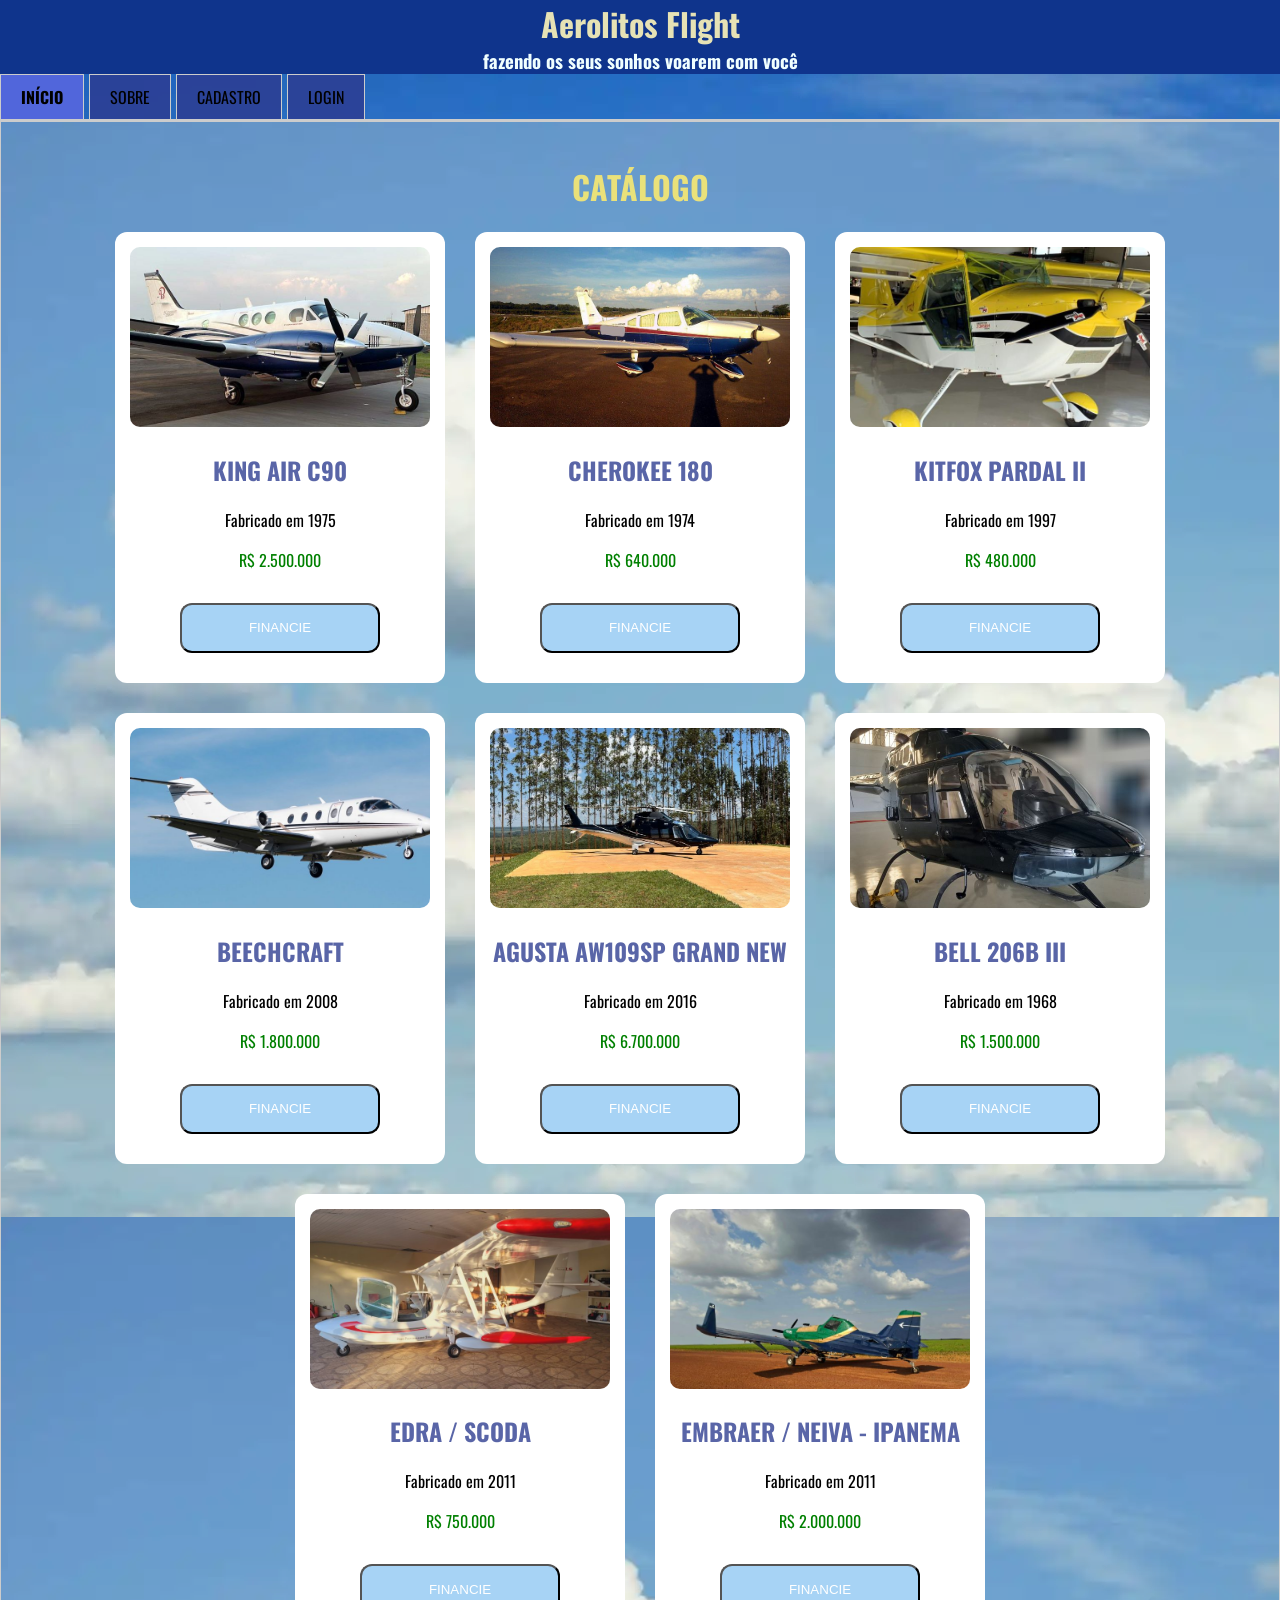
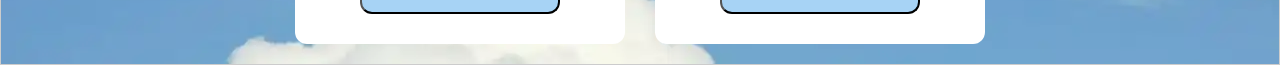
<file: index.html>
<!DOCTYPE html>
<html lang="en">
<head>
    <meta charset="UTF-8">
    <meta name="viewport" content="width=device-width, initial-scale=1.0">
    <title>Aerolitos</title>
    <link rel="stylesheet" href="arte.css">
</head>
<body>
    <header>
    <h1 align="center" style="color: rgb(230, 226, 181);" class="titulo">Aerolitos Flight</h1>
    <h3 align="center" style="color: azure;">fazendo os seus sonhos voarem com você</h3>
    </header>
    

      <!--abas-->
  <div class="tabs">
    <div class="tab active" onclick="openTab(0)">INÍCIO</div>
    <div class="tab" onclick="openTab(1)">SOBRE</div>
    <div class="tab" onclick="openTab(2)">CADASTRO</div>
    <div class="tab" onclick="openTab(3)">LOGIN</div>
  </div>

  <!--aba inicio-->
  <div class="content active">
    <h1 align="center" style="color:rgb(234, 225, 122) ;">CATÁLOGO</h1>
    <div class="container">
  
  <div class="card">
    <img src="gr25858.jpg">
    <h2>KING AIR C90</h2>
    <p>Fabricado em 1975</p>
    <p class="preco">R$ 2.500.000</p>
    <a href="compra.html"><button>FINANCIE</button></a>
  </div>

  <div class="card">
    <img src="gr25745.jpg">
    <h2>CHEROKEE 180</h2>
    <p>Fabricado em 1974</p>
    <p class="preco">R$ 640.000</p>
    <a href="compra.html"><button>FINANCIE</button></a>
  </div>

  <div class="card">
    <img src="gr25797.jpg">
    <h2>KITFOX PARDAL II</h2>
    <p>Fabricado em 1997</p>
    <p class="preco">R$ 480.000</p>
    <a href="compra.html"><button>FINANCIE</button></a>
  </div>

  <div class="card">
    <img src="gr25124.jpg">
    <h2>BEECHCRAFT</h2>
    <p>Fabricado em 2008</p>
    <p class="preco">R$ 1.800.000</p>
    <a href="compra.html"><button>FINANCIE</button></a>
  </div>

  <div class="card">
    <img src="gr25439.jpg">
    <h2>AGUSTA AW109SP GRAND NEW</h2>
    <p>Fabricado em 2016</p>
    <p class="preco">R$ 6.700.000</p>
    <a href="compra.html"><button>FINANCIE</button></a>
  </div>

  <div class="card">
    <img src="gr24384.jpg">
    <h2>BELL 206B III</h2>
    <p>Fabricado em 1968</p>
    <p class="preco">R$ 1.500.000</p>
    <a href="compra.html"><button>FINANCIE</button></a>
  </div>

  <div class="card">
    <img src="gr25748.jpg">
    <h2>EDRA / SCODA</h2>
    <p>Fabricado em 2011</p>
    <p class="preco">R$ 750.000</p>
    <a href="compra.html"><button>FINANCIE</button></a>
  </div>

  <div class="card">
    <img src="gr25535.jpg">
    <h2>EMBRAER / NEIVA - IPANEMA</h2>
    <p>Fabricado em 2011</p>
    <p class="preco">R$ 2.000.000</p>
    <a href="compra.html"><button>FINANCIE</button></a>
  </div>

</div>
  </div>
  <!--aba sobre-->
  <div class="content">
    <h1 class="sobre_titulo" align="center">Sobre nós</h1>
    <h4>Conheça a Aerolitos, onde o céu deixa de ser o limite e passa a ser o seu próximo destino. Especializada na venda de aviões novos e seminovos, nossa empresa oferece soluções completas para clientes que buscam qualidade, segurança e alto desempenho.

Trabalhamos com uma seleção criteriosa de aeronaves, desde jatos executivos sofisticados até aviões de pequeno porte, ideais para uso particular ou corporativo. Cada modelo é cuidadosamente inspecionado e atende aos mais altos padrões da aviação.

Nossa equipe é formada por profissionais experientes, prontos para orientar você em todas as etapas da compra, desde a escolha da aeronave ideal até questões técnicas, documentação e financiamento. Nosso compromisso é proporcionar uma experiência segura, transparente e personalizada.

Seja para negócios ou lazer, estamos aqui para ajudar você a alcançar novos horizontes com confiança e excelência.</h4><br>

<h1 align="center">Contatos</h1>
<h2>Email:aerolitos@gmail.com</h2>
<h2>Telefone:(11) 1234-5678</h2>
<h2>Localização: Santana de Parnaiba,SP</h2>
  </div>
    <!--aba cadastro-->
  <div class="content">
    <form>
       USUÁRIO: <input type="text" placeholder="digite o nome de usuário"><br>
       EMAIL: <input type="email" placeholder="digite um email"><br>
       TELEFONE: <input type="number" placeholder="digite seu telefone"><br>
       CPF: <input type="number" placeholder="digite seu CPF"><br>
       SENHA: <input type="password" placeholder="digite sua senha"><br>
       CONFIRME SUA SENHA: <input type="password" placeholder="confirme sua senha"><br>

       <input type="submit" value="Enviar">
    </form>
  </div>
  <!--aba login-->
  <div class="content">
    <form>
       USUÁRIO: <input type="text" placeholder="nome de usuário"><br>
       SENHA: <input type="password" placeholder="digite sua senha"><br>
       <input type="submit" value="ENVIAR">
    </form>
  </div>



  <script> function openTab(index) {
      const tabs = document.querySelectorAll('.tab');
      const contents = document.querySelectorAll('.content');

      tabs.forEach(tab => tab.classList.remove('active'));
      contents.forEach(content => content.classList.remove('active'));

      tabs[index].classList.add('active');
      contents[index].classList.add('active');
    }</script>
    
</body>
</html>
</file>
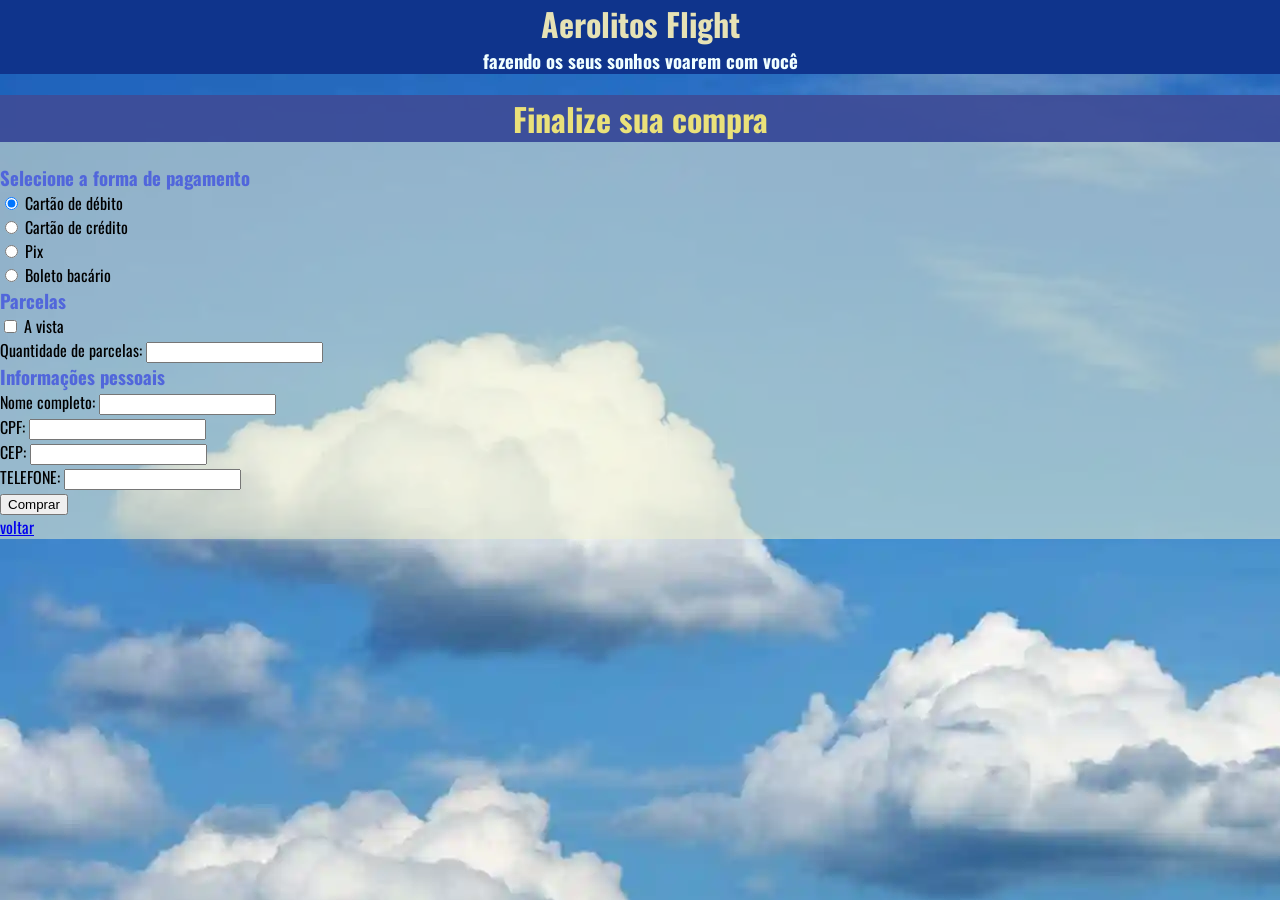
<file: compra.html>
<!DOCTYPE html>
<html lang="en">
<head>
    <meta charset="UTF-8">
    <meta name="viewport" content="width=device-width, initial-scale=1.0">
    <title>Document</title>
    <link rel="stylesheet" href="arte.css">
</head>
<body>
    <header>
    <h1 align="center" style="color: rgb(230, 226, 181);" class="titulo">Aerolitos Flight</h1>
    <h3 align="center" style="color: azure;">fazendo os seus sonhos voarem com você</h3>
    </header>
      <div id="compra" style="background-color: rgba(238, 239, 210, 0.526);">
         <div style="background-color: #2d3c92d6;;"><h1 align="center" style="color: rgb(234, 225, 122);">Finalize sua compra</h1></div>
    <div>
       
        <h3 class="topico">Selecione a forma de pagamento</h3>
        <form>
            <input type="radio" id="debito" name="drone" value="debito" checked />
    <label for="debito">Cartão de débito</label>
  </div>

  <div>
    <input type="radio" id="credito" name="drone" value="credito" />
    <label for="credito">Cartão de crédito</label>
  </div>

  <div>
    <input type="radio" id="" name="drone" value="pix" />
    <label for="pix">Pix</label>
  </div>
  
  <div>
    <input type="radio" id="boleto" name="drone" value="boleto" />
    <label for="boleto">Boleto bacário</label>
  </div>

  <div>
    <h3 class="topico">Parcelas</h3>
    <input type="checkbox"> A vista <br>
    Quantidade de parcelas: <input type="number">
  </div>
  <h3 class="topico">Informações pessoais</h3>
  Nome completo: <input type="text"><br>
  CPF: <input type="number"><br>
  CEP: <input type="number"><br>
  TELEFONE: <input type="number"><br>
  <a href="finalizar.html"><input type="submit" value="Comprar"><br></a>
          <a href="index.html"> voltar </a>
  
        </form>
    </div>
</div>
    
</body>
</html>
</file>
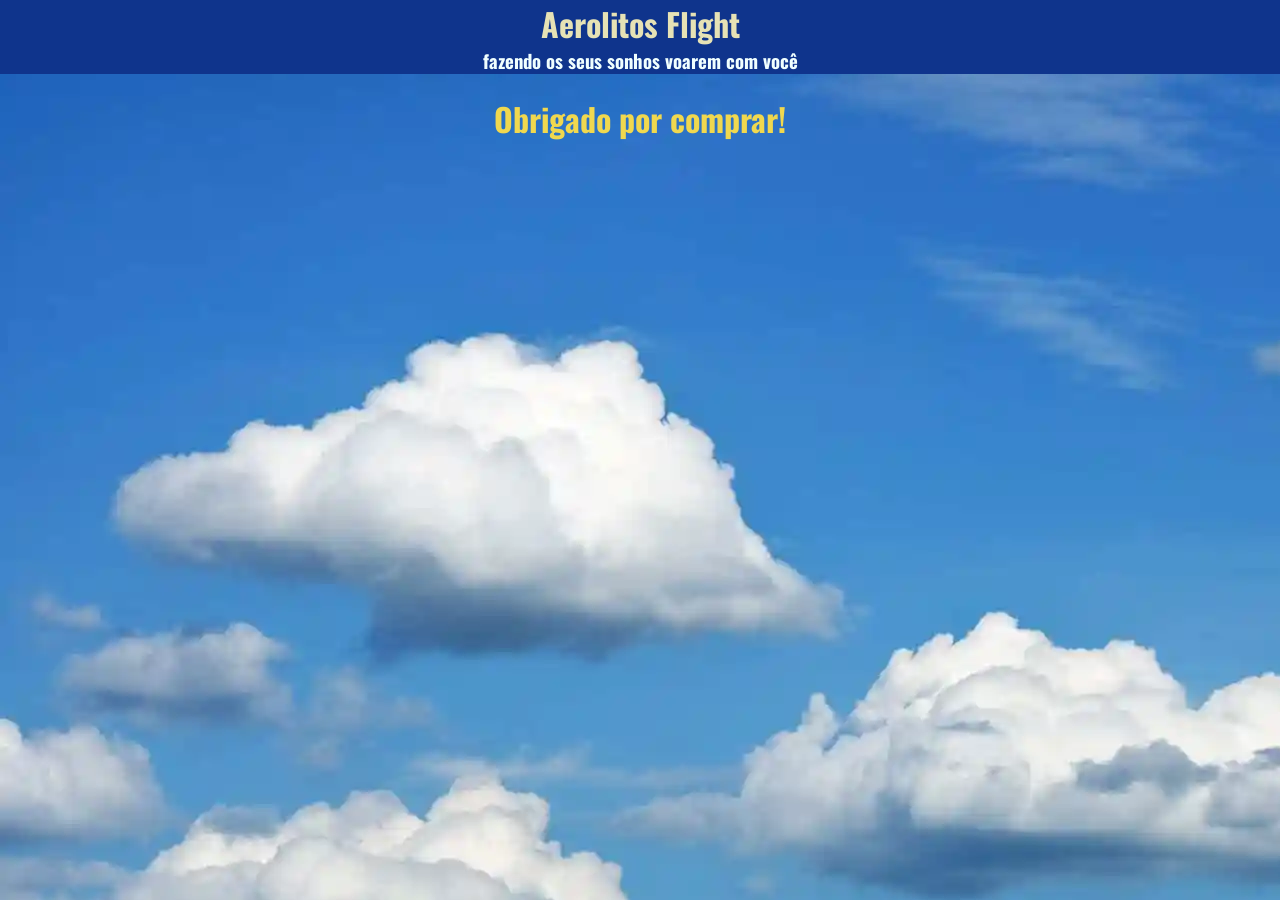
<file: finalizar.html>
<!DOCTYPE html>
<html lang="en">
<head>
    <meta charset="UTF-8">
    <meta name="viewport" content="width=device-width, initial-scale=1.0">
    <title>Document</title>
    <link rel="stylesheet" href="arte.css">
</head>
<body>
    <header>
    <h1 align="center" style="color: rgb(230, 226, 181);" class="titulo">Aerolitos Flight</h1>
    <h3 align="center" style="color: azure;">fazendo os seus sonhos voarem com você</h3>
    </header>
    <h1 align="center" style="color: rgb(240, 216, 79);">Obrigado por comprar!</h1>
    
</body>
</html>
</file>
<file: arte.css>
@import url('https://fonts.googleapis.com/css2?family=Oswald:wght@200..700&display=swap');
body {background-color: #A7D3F5;
    font-family: "Oswald", sans-serif;
     margin: 0;
    background-image: url(74945.webp);
    background-size: auto;}
header{background-color:#0f348c ;}
.titulo{margin-top: 0;
   margin-bottom: 0;}
h3{margin: 0;}

.tabs {
      display: flex;
      cursor: pointer;
      border-bottom: 2px solid #ccc;
    }

    .tab {
      padding: 10px 20px;
      border: 1px solid #ccc;
      border-bottom: none;
      background: #2d3c92d6;
      margin-right: 5px;
    }

    .tab.active {
      background: #5166db;
      font-weight: bold;
    }

    .content {
      border: 1px solid #ccc;
      padding: 20px;
      display: none;
      background-color: rgba(238, 239, 210, 0.3);
    }

    .content.active {
      display: block;
      
    }

    .tab:hover {background-color: #5c70e4;}

    .card {
  width: 300px;
  background: white;
  border-radius: 12px;
  padding: 15px;
  text-align: center;}

   .imagem {display: block;
  margin-left: auto;
  margin-right: auto;
  border-radius: 12px;}

  button {margin: 15px;
          background-color: #A7D3F5;
        color: white;
      height: 50px;
      width: 200px;
    border-radius: 12px;
    cursor: pointer;}

    .container {
  display: flex;
  justify-content: center;
  gap: 30px;
  flex-wrap: wrap;
}

.card img {
  width: 100%;
  height: 180px;
  object-fit: cover;
  border-radius: 10px;}

  .topico {color: #5166db;}

  .preco {color: green;}
  h2 {color: #394796d6;}
</file>
